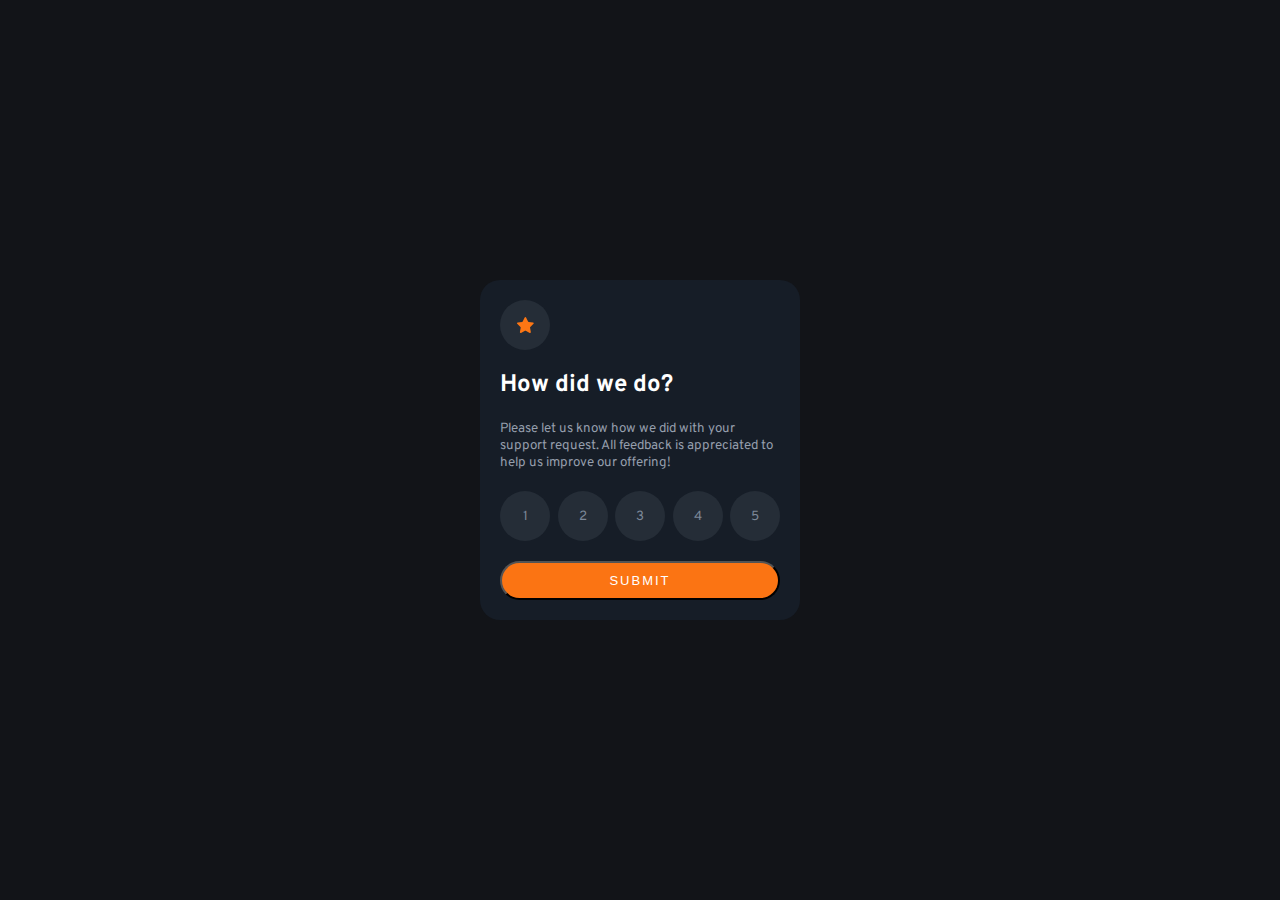
<file: RatingCard/index.html>
<!DOCTYPE html>
<html lang="en">
<head>
    <meta charset="UTF-8">
    <meta name="viewport" content="width=device-width, initial-scale=1.0">
    <title>Rating Card</title>
    <link rel="stylesheet" href="style.css">
</head>
<body>
    
    <div class="wrapper">
        <div class="card">
            <div class="starIcon"> <img src="./images/icon-star.svg" alt=""></div>
            <h1>How did we do?</h1>
            <p>Please let us know how we did with your support request. All feedback is appreciated
                to help us improve our offering!
            </p>

            <div class="rating">
                <div>1</div>
                <div>2</div>
                <div>3</div>
                <div>4</div>
                <div>5</div>
            </div>

            <button>SUBMIT</button>
        </div>

        <div class="secondCard">
            <div class="ThankYouImg"><img src="./images/illustration-thank-you.svg" alt=""></div>
            <h4></h4>
            <h2>Thank you!</h2>
            <p>We appreciate you taking the time to give a rating. If you ever need more support,
                don’t hesitate to get in touch!</p>
            
        </div>
    </div>

    <script src="script.js"></script>
</body>
</html>
</file>
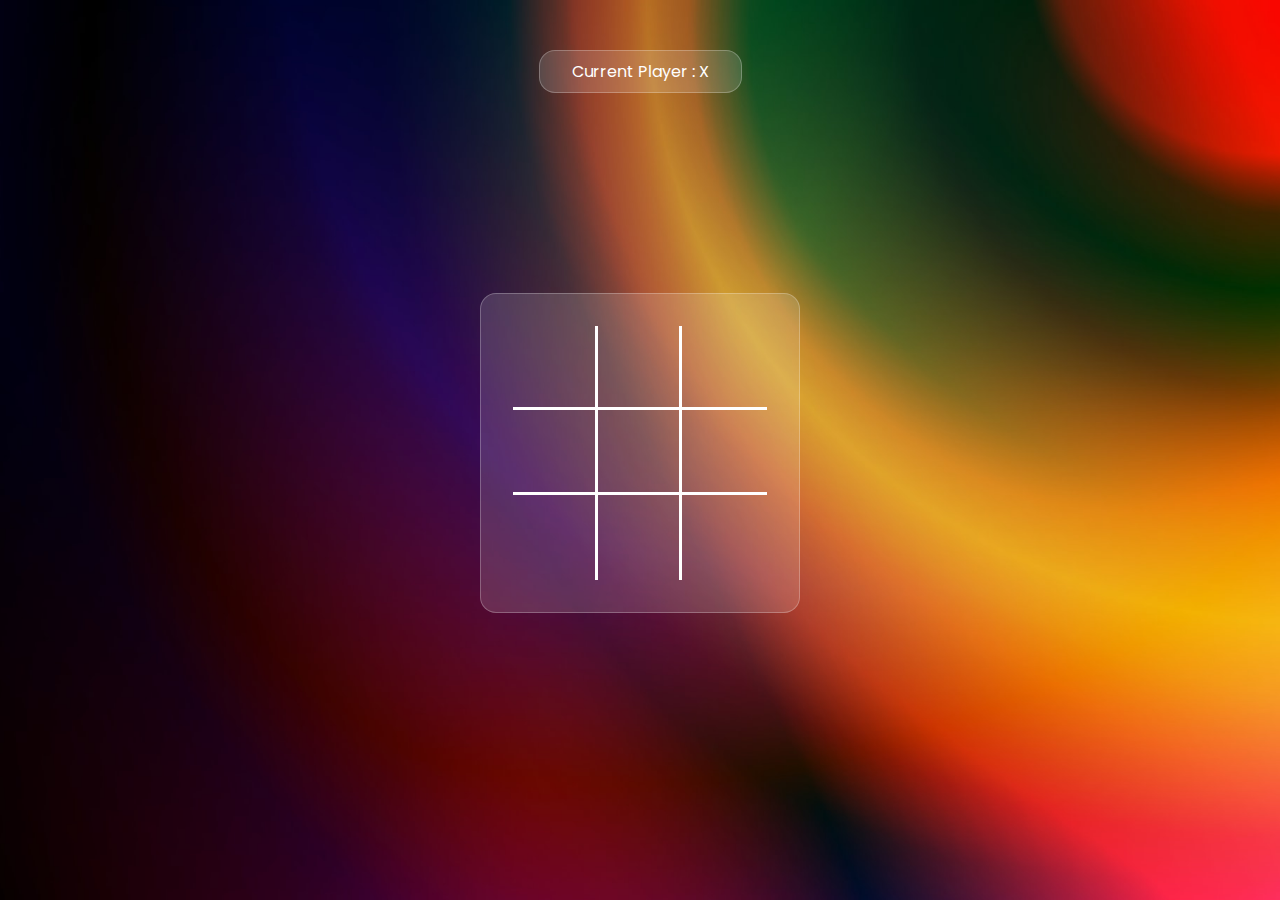
<file: tic-tac-toe/index.html>
<!DOCTYPE html>
<html lang="en">
<head>
    <meta charset="UTF-8">
    <meta name="viewport" content="width=device-width, initial-scale=1.0">
    <title>tic-tac-toe game</title>
    <link rel="stylesheet" href="style.css">

</head>
<body>
    
    <div class="wrapper">


            <div class="game-info">
                
            </div>

            <div class="game-ground">
                <div class="box box1"></div>
                <div class="box box2"></div>
                <div class="box box3"></div>
                <div class="box box4"></div>
                <div class="box box5"></div>
                <div class="box box6"></div>
                <div class="box box7"></div>
                <div class="box box8"></div>
                <div class="box box9"></div>
            </div>

            <button class="btn">New Game</button>


    </div>


    <script src="script.js"></script>
</body>
</html>
</file>
<file: RatingCard/style.css>
@import url('https://fonts.googleapis.com/css2?family=Overpass:ital,wght@0,100..900;1,100..900&display=swap');
*{
    margin: 0;
    padding: 0;
    box-sizing: border-box;
}
.wrapper{
    width: 100vw;
    height: 100vh;
    background-color: #121418;
    display: flex;
    justify-content: center;
    align-items: center;
    font-family: "Overpass", sans-serif;
    position: relative;
}
.card{
    background-color: hsla(215, 27%, 12%, 1);
    width: 25%;
    padding: 20px;
    border-radius: 20px;
    display: flex;
    flex-direction: column;
    gap: 20px;
    position: relative;
    z-index: 1;
}
.card h1{
    color: white;
    font-size: x-large;
}
.card p{
    color: hsl(217, 12%, 63%);
    font-size: smaller;
}
.rating{
    display: flex;
    justify-content: space-between;
}
.rating div{
    background-color: hsl(213, 19%, 18%);
    color: hsl(216, 12%, 54%);
    width: 50px;
    height: 50px;
    display: flex;
    justify-content: center;
    align-items: center;
    border-radius: 25px;
    font-size: smaller;
}
.starIcon{
    background-color: hsl(213, 19%, 18%);
    width: 50px;
    height: 50px;
    display: flex;
    justify-content: center;
    align-items: center;
    border-radius: 25px;
}
button{
    width: 100%;
    padding: 10px ;
    border-radius: 20px;
    background-color: hsl(25, 97%, 53%);
    color: white;
    letter-spacing: 2px;
    font-size: small;
}
.rating div:hover{
    background-color: hsl(217, 12%, 63%);
    color: white;
    cursor: pointer;
}
button:hover{
    background-color: white;
    color: hsl(25, 97%, 53%);
    cursor: pointer;
}
.rating div.active{
    color: white;
    background-color: hsl(25, 97%, 53%);
}
.secondCard{
    background-color: hsla(215, 27%, 12%, 1);
    width: 25%;
    padding: 30px;
    border-radius: 20px;
    display: flex;
    flex-direction: column;
    gap: 20px;
    position: absolute;
    z-index: 0;
}
.secondCard p{
    color: hsl(217, 12%, 63%);
    font-size: smaller;
    text-align: center;
    
}
h2{
    color: white;
    text-align: center;
}
.ThankYouImg{
    display: flex;
    justify-content: center;
}
h4{
    background-color: hsl(213, 19%, 18%);
    width: fit-content;
    margin: 0 auto;
    color: hsl(25, 97%, 53%);
    padding: 5px 10px;
    font-size: x-small;
    border-radius: 20px;
}
.card.visible{
    position: absolute;
    z-index: -1;
}
</file>
<file: tic-tac-toe/style.css>
@import url('https://fonts.googleapis.com/css2?family=Poppins:ital,wght@0,100;0,200;0,300;0,400;0,500;0,600;0,700;0,800;0,900;1,100;1,200;1,300;1,400;1,500;1,600;1,700;1,800;1,900&display=swap');
*,
*::before,
*::after{
    margin: 0;
    padding: 0;
    box-sizing: border-box;
    font-family: "Poppins", sans-serif;
}

.wrapper{
    width: 100vw;
    height: 100vh;
    overflow-x: hidden;
    background-image: url(./assets/gradient-bg.jpg);
    background-size: cover;
    background-position: center;
    display: flex;
    flex-direction: column;
    justify-content: space-between;
    align-items: center;  
    padding: 50px;  
}
.game-info{
    color: white;
    background-color: rgba(255, 255, 255, 0.15);
    border-radius: 1rem;
    border: 1px solid rgba(255, 255, 255, 0.25);
    padding: 0.5rem 2rem;
    text-align: center;
}
.btn{
    color: white;
    background-color: rgba(255, 255, 255, 0.15);
    border-radius: 1rem;
    border: 1px solid rgba(255, 255, 255, 0.25);
    padding: 0.5rem 2rem;
    text-align: center;
    visibility: hidden;
}
.btn.active{
    visibility: visible;
}
.game-ground{
    display: grid;
    width: 90%;
    max-width: 20rem;
    background-color: rgba(255, 255, 255, 0.15);
    border: 1px solid rgba(255, 255, 255, 0.25);
    border-radius: 1rem;
    padding: 2rem;
    grid-template-columns: repeat(3,1fr);
    aspect-ratio: 1/1;
}
.box{
    position: relative;
    cursor: pointer;
    width: 100%;
    aspect-ratio: 1/1;
    font-size: 3rem;
    color: white;
    display: flex;
    justify-content: center;
    align-content: center;
}
.box1, .box2, .box4, .box5{
    border-right: 3px solid white;
    border-bottom: 3px solid white;
}
.box3,.box6{
    border-bottom: 3px solid white;
}
.box7,.box8{
    border-right: 3px solid white;
}
.win{
    background-color: rgba(0, 255, 0, 0.3);
}
</file>
